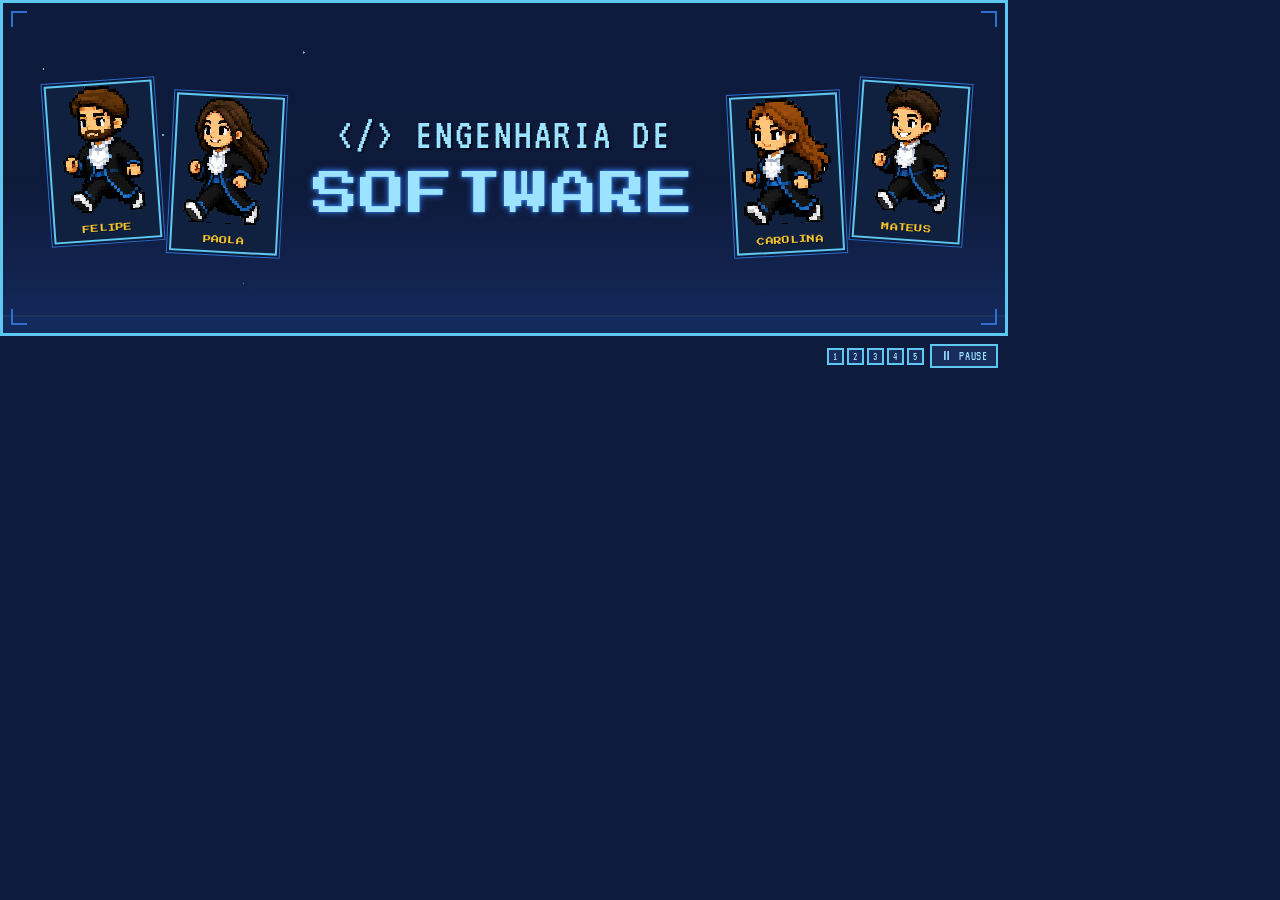
<file: banner_1008x336.html>
<!DOCTYPE html>
<html lang="pt-BR">

<head>
  <meta charset="UTF-8">
  <title>Banner 1008x336 - Formatura Engenharia de Software</title>

  <link rel="preconnect" href="https://fonts.googleapis.com">
  <link rel="preconnect" href="https://fonts.gstatic.com" crossorigin>
  <link rel="stylesheet"
    href="https://fonts.googleapis.com/css2?family=Press+Start+2P&family=VT323&display=swap">

  <style>
    :root {
      --bg-deep: #0d1b3d;
      --bg-dusk: #14295c;
      --panel: #10203f;
      --panel-light: #182d5c;
      --purple: #2f6fd0;
      --purple-dim: #1c3560;
      --cyan: #5ec8f0;
      --cyan-bright: #9be3ff;
      --gold: #f4c430;
      --cream: #f2efe6;
    }

    * {
      margin: 0;
      padding: 0;
      box-sizing: border-box;
    }

    html {
      background: var(--bg-deep);
    }

    body {
      width: 1008px;
      background: var(--bg-deep);
      font-family: "VT323", monospace;
      color: var(--cream);
    }

    /* -------- canvas: exactly 1008x336px -------- */
    .banner {
      position: relative;
      overflow: hidden;

      width: 1008px;
      height: 336px;

      background: linear-gradient(180deg, var(--bg-deep) 0%, #0e1a3a 55%, var(--bg-dusk) 100%);
      border: 3px solid var(--cyan);
    }

    .frame-corner {
      position: absolute;
      width: 16px;
      height: 16px;
      border: 2px solid var(--purple);
      pointer-events: none;
      z-index: 30;
    }

    .frame-corner.tl {
      top: 8px;
      left: 8px;
      border-right: none;
      border-bottom: none;
    }

    .frame-corner.tr {
      top: 8px;
      right: 8px;
      border-left: none;
      border-bottom: none;
    }

    .frame-corner.bl {
      bottom: 8px;
      left: 8px;
      border-right: none;
      border-top: none;
    }

    .frame-corner.br {
      bottom: 8px;
      right: 8px;
      border-left: none;
      border-top: none;
    }

    .banner::before {
      content: "";
      position: absolute;
      inset: 0;
      pointer-events: none;

      background-image:
        radial-gradient(1.5px 1.5px at 4% 20%, rgba(255, 255, 255, .7) 50%, transparent 51%),
        radial-gradient(1.5px 1.5px at 10% 70%, rgba(255, 255, 255, .5) 50%, transparent 51%),
        radial-gradient(2px 2px at 16% 40%, rgba(159, 227, 255, .7) 50%, transparent 51%),
        radial-gradient(1.5px 1.5px at 24% 85%, rgba(255, 255, 255, .4) 50%, transparent 51%),
        radial-gradient(2px 2px at 30% 15%, rgba(255, 255, 255, .6) 50%, transparent 51%);
      background-repeat: no-repeat;
    }

    .skyline {
      position: absolute;
      left: 0;
      right: 0;
      bottom: 0;
      height: 18px;

      background-color: var(--bg-dusk);
      border-top: 2px solid var(--purple-dim);
    }

    /* -------- title: left side, vertically centered -------- */
    .title-block {
      position: absolute;
      top: 0;
      left: 0;
      right: 0;
      bottom: 0;

      display: flex;
      flex-direction: column;
      justify-content: center;
      align-items: center;
    }

    .course-sub {
      font-family: "VT323", monospace;
      text-transform: uppercase;
      letter-spacing: .04em;
      font-size: 44px;
      line-height: 1.15;
      color: var(--cyan-bright);
      text-shadow: 2px 2px 0 rgba(0, 0, 0, .4);
    }

    .course-main {
      margin-top: 6px;

      font-family: "Press Start 2P", monospace;
      text-transform: uppercase;
      letter-spacing: .04em;
      font-size: 46px;
      line-height: 1.3;
      color: var(--cyan-bright);
      text-shadow:
        0 0 2px var(--purple),
        0 0 4px var(--purple),
        0 0 7px var(--purple),
        3px 3px 0 rgba(0, 0, 0, .4);
    }

    /* -------- character cards: right side, small cluster -------- */
    .char-card {
      position: absolute;
      width: 108px;
      height: 158px;

      background: var(--panel);
      border: 2px solid var(--cyan);
      box-shadow:
        0 0 0 2px var(--bg-deep),
        0 0 0 3px var(--purple),
        3px 3px 0 rgba(0, 0, 0, .5);

      transform: rotate(var(--tilt));
    }

    .char-card img {
      display: block;
      width: 100%;
      height: 128px;
      object-fit: cover;
      object-position: top center;
    }

    .char-card img.sprite-img {
      object-fit: contain;
      object-position: bottom center;
      background: transparent;
      image-rendering: pixelated;
    }

    .controls-bar {
      width: 1008px;

      display: flex;
      align-items: center;
      justify-content: flex-end;
      gap: 6px;

      padding: 8px 10px;
      background: var(--bg-deep);
    }

    .pose-toggle-btn {
      padding: 3px 8px;

      background: var(--panel-light);
      border: 2px solid var(--cyan);
      box-shadow:
        0 0 0 2px var(--bg-deep),
        2px 2px 0 rgba(0, 0, 0, .5);

      font-family: "VT323", monospace;
      text-transform: uppercase;
      letter-spacing: .06em;
      font-size: 13px;
      color: var(--cyan-bright);
      cursor: pointer;
    }

    .pose-toggle-btn:hover {
      border-color: var(--gold);
      color: var(--gold);
    }

    .pose-toggle-btn:active {
      transform: translateY(1px);
    }

    .frame-select {
      display: flex;
      gap: 3px;
    }

    .frame-btn {
      width: 17px;
      height: 17px;
      padding: 0;

      display: flex;
      align-items: center;
      justify-content: center;

      background: var(--panel-light);
      border: 2px solid var(--cyan);
      box-shadow:
        0 0 0 2px var(--bg-deep),
        2px 2px 0 rgba(0, 0, 0, .5);

      font-family: "VT323", monospace;
      font-size: 11px;
      color: var(--cyan-bright);
      cursor: pointer;
    }

    .frame-btn:hover {
      border-color: var(--gold);
      color: var(--gold);
    }

    .frame-btn.active {
      border-color: var(--gold);
      color: var(--gold);
      background: var(--panel);
    }

    @media print {
      .no-capture {
        display: none !important;
      }
    }

    .char-name {
      height: 30px;

      display: flex;
      align-items: center;
      justify-content: center;

      font-family: "Press Start 2P", monospace;
      text-transform: uppercase;
      font-size: 8px;
      letter-spacing: .04em;
      color: var(--gold);
      text-shadow: 1px 1px 0 rgba(0, 0, 0, .4);
    }

    .card-felipe {
      top: 80px;
      left: 46px;
      --tilt: -4deg;
    }

    .card-paola {
      top: 92px;
      left: 170px;
      --tilt: 3deg;
      z-index: 2;
    }

    .card-carolina {
      top: 92px;
      left: 730px;
      --tilt: -3deg;
      z-index: 2;
    }

    .card-mateus {
      top: 80px;
      left: 854px;
      --tilt: 4deg;
    }
  </style>
</head>

<body>
  <div class="banner">
    <div class="skyline" aria-hidden="true"></div>

    <span class="frame-corner tl" aria-hidden="true"></span>
    <span class="frame-corner tr" aria-hidden="true"></span>
    <span class="frame-corner bl" aria-hidden="true"></span>
    <span class="frame-corner br" aria-hidden="true"></span>

    <div class="title-block">
      <div class="course-sub">&lt;/&gt; ENGENHARIA DE</div>

      <div class="course-main">SOFTWARE</div>
    </div>

    <div class="char-card card-felipe">
      <img class="sprite-img" src="assets/Banner/Felipe_01_cutout.png" alt="">
      <div class="char-name">Felipe</div>
    </div>

    <div class="char-card card-paola">
      <img class="sprite-img" src="assets/Banner/Paola_01_cutout.png" alt="">
      <div class="char-name">Paola</div>
    </div>

    <div class="char-card card-carolina">
      <img class="sprite-img" src="assets/Banner/Carol_01_cutout.png" alt="">
      <div class="char-name">Carolina</div>
    </div>

    <div class="char-card card-mateus">
      <img class="sprite-img" src="assets/Banner/Mateus_01_cutout.png" alt="">
      <div class="char-name">Mateus</div>
    </div>

  </div>

  <div class="controls-bar no-capture">
    <div class="frame-select" role="group" aria-label="Select frame">
      <button type="button" class="frame-btn" data-pose="01">1</button>
      <button type="button" class="frame-btn" data-pose="02">2</button>
      <button type="button" class="frame-btn" data-pose="03">3</button>
      <button type="button" class="frame-btn" data-pose="04">4</button>
      <button type="button" class="frame-btn" data-pose="05">5</button>
    </div>

    <button type="button" id="pose-btn" class="pose-toggle-btn">⏸ PAUSE</button>
  </div>

  <script>
    (function () {
      var poses = ['01', '02', '03', '02', '03', '04', '05', '04'];
      var poseIndex = 0;
      var frameMs = 350;

      var dancers = [
        { img: document.querySelector('.card-felipe img'), base: 'assets/Banner/Felipe_' },
        { img: document.querySelector('.card-paola img'), base: 'assets/Banner/Paola_' },
        { img: document.querySelector('.card-carolina img'), base: 'assets/Banner/Carol_' },
        { img: document.querySelector('.card-mateus img'), base: 'assets/Banner/Mateus_' }
      ];

      function applyPose() {
        var suffix = poses[poseIndex] + '_cutout.png';
        dancers.forEach(function (d) {
          if (d.img) d.img.src = d.base + suffix;
        });
      }

      function step() {
        poseIndex = (poseIndex + 1) % poses.length;
        applyPose();
      }

      var btn = document.getElementById('pose-btn');
      var timer = null;
      var dancing = false;

      function play() {
        if (timer) return;
        timer = setInterval(step, frameMs);
        dancing = true;
        if (btn) btn.textContent = '⏸ PAUSE';
      }

      function pause() {
        clearInterval(timer);
        timer = null;
        dancing = false;
        if (btn) btn.textContent = '▶ DANCE';
      }

      if (btn) {
        btn.addEventListener('click', function () {
          if (dancing) { pause(); } else { play(); }
        });
      }

      var frameBtns = document.querySelectorAll('.frame-btn');
      frameBtns.forEach(function (fb) {
        fb.addEventListener('click', function () {
          pause();
          var p = fb.getAttribute('data-pose');
          var suffix = p + '_cutout.png';
          dancers.forEach(function (d) {
            if (d.img) d.img.src = d.base + suffix;
          });
          frameBtns.forEach(function (x) { x.classList.remove('active'); });
          fb.classList.add('active');
        });
      });

      if (window.matchMedia('(prefers-reduced-motion: reduce)').matches) {
        pause();
      } else {
        play();
      }
    })();
  </script>
</body>

</html>
</file>
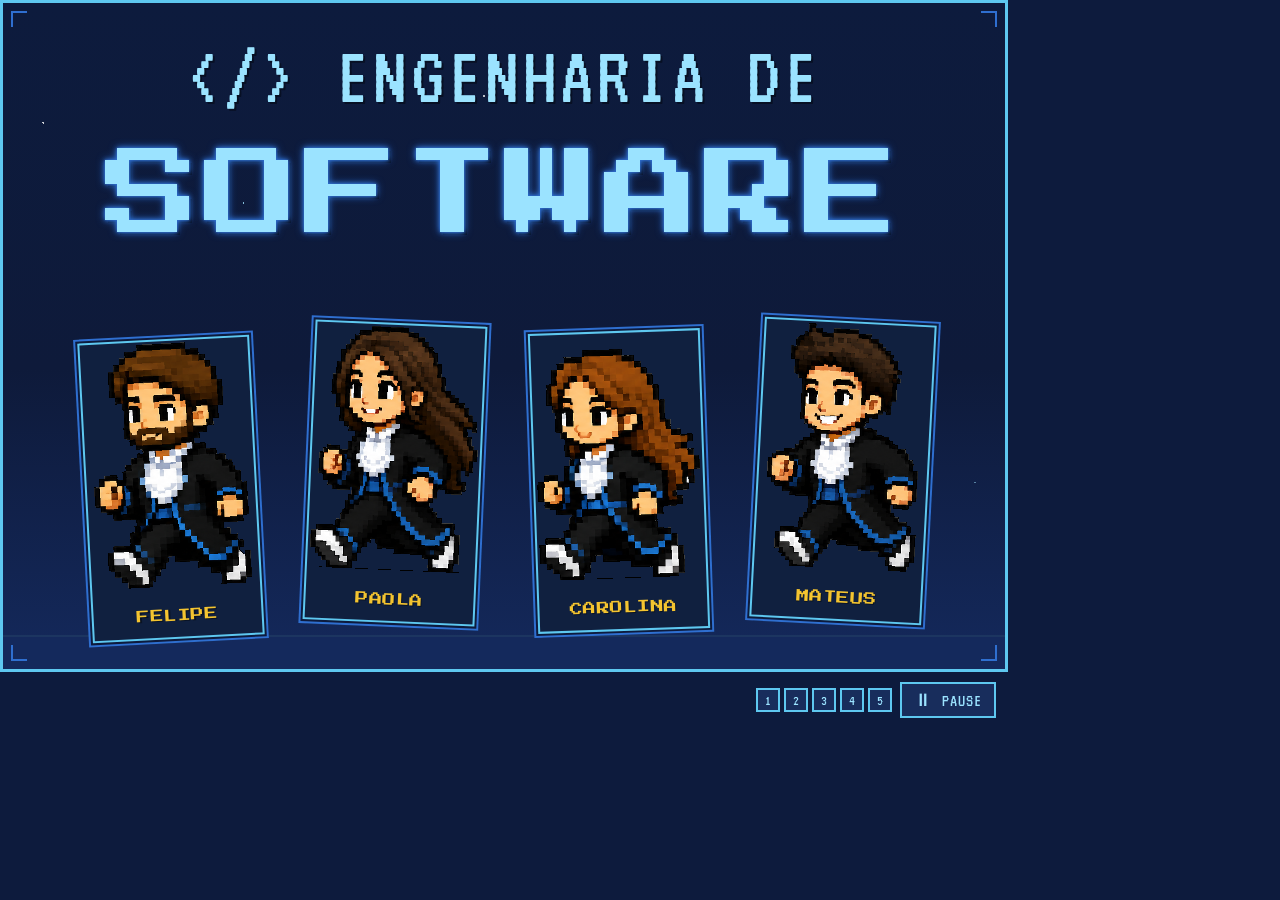
<file: banner_1008x672.html>
<!DOCTYPE html>
<html lang="pt-BR">

<head>
  <meta charset="UTF-8">
  <title>Banner 1008x672 - Formatura Engenharia de Software</title>

  <link rel="preconnect" href="https://fonts.googleapis.com">
  <link rel="preconnect" href="https://fonts.gstatic.com" crossorigin>
  <link rel="stylesheet"
    href="https://fonts.googleapis.com/css2?family=Press+Start+2P&family=VT323&display=swap">

  <style>
    :root {
      --bg-deep: #0d1b3d;
      --bg-dusk: #14295c;
      --panel: #10203f;
      --panel-light: #182d5c;
      --purple: #2f6fd0;
      --purple-dim: #1c3560;
      --cyan: #5ec8f0;
      --cyan-bright: #9be3ff;
      --gold: #f4c430;
      --cream: #f2efe6;
    }

    * {
      margin: 0;
      padding: 0;
      box-sizing: border-box;
    }

    html {
      background: var(--bg-deep);
    }

    body {
      width: 1008px;
      background: var(--bg-deep);
      font-family: "VT323", monospace;
      color: var(--cream);
    }

    /* -------- canvas: exactly 1008x672px -------- */
    .banner {
      position: relative;
      overflow: hidden;

      width: 1008px;
      height: 672px;

      background: linear-gradient(180deg, var(--bg-deep) 0%, #0e1a3a 55%, var(--bg-dusk) 100%);
      border: 3px solid var(--cyan);
    }

    .frame-corner {
      position: absolute;
      width: 16px;
      height: 16px;
      border: 2px solid var(--purple);
      pointer-events: none;
      z-index: 30;
    }

    .frame-corner.tl {
      top: 8px;
      left: 8px;
      border-right: none;
      border-bottom: none;
    }

    .frame-corner.tr {
      top: 8px;
      right: 8px;
      border-left: none;
      border-bottom: none;
    }

    .frame-corner.bl {
      bottom: 8px;
      left: 8px;
      border-right: none;
      border-top: none;
    }

    .frame-corner.br {
      bottom: 8px;
      right: 8px;
      border-left: none;
      border-top: none;
    }

    .banner::before {
      content: "";
      position: absolute;
      inset: 0;
      pointer-events: none;

      background-image:
        radial-gradient(1.5px 1.5px at 4% 18%, rgba(255, 255, 255, .8) 50%, transparent 51%),
        radial-gradient(1.5px 1.5px at 13% 60%, rgba(255, 255, 255, .6) 50%, transparent 51%),
        radial-gradient(2px 2px at 24% 30%, rgba(159, 227, 255, .8) 50%, transparent 51%),
        radial-gradient(1.5px 1.5px at 36% 78%, rgba(255, 255, 255, .5) 50%, transparent 51%),
        radial-gradient(2px 2px at 48% 14%, rgba(255, 255, 255, .7) 50%, transparent 51%),
        radial-gradient(1.5px 1.5px at 60% 55%, rgba(159, 227, 255, .6) 50%, transparent 51%),
        radial-gradient(1.5px 1.5px at 70% 82%, rgba(255, 255, 255, .5) 50%, transparent 51%),
        radial-gradient(2px 2px at 80% 22%, rgba(255, 255, 255, .4) 50%, transparent 51%),
        radial-gradient(1.5px 1.5px at 90% 50%, rgba(255, 255, 255, .6) 50%, transparent 51%),
        radial-gradient(2px 2px at 97% 72%, rgba(159, 227, 255, .5) 50%, transparent 51%);
      background-repeat: no-repeat;
    }

    .skyline {
      position: absolute;
      left: 0;
      right: 0;
      bottom: 0;
      height: 34px;

      background-color: var(--bg-dusk);
      border-top: 2px solid var(--purple-dim);
    }

    /* -------- title -------- */
    .title-block {
      position: absolute;
      top: 26px;
      left: 0;
      right: 0;

      display: flex;
      flex-direction: column;
      align-items: center;
    }

    .course-sub {
      font-family: "VT323", monospace;
      text-transform: uppercase;
      letter-spacing: .04em;
      font-size: 84px;
      line-height: 1.15;
      color: var(--cyan-bright);
      text-shadow: 2px 2px 0 rgba(0, 0, 0, .4);
    }

    .course-main {
      margin-top: 10px;

      font-family: "Press Start 2P", monospace;
      text-transform: uppercase;
      letter-spacing: .04em;
      font-size: 96px;
      line-height: 1.25;
      color: var(--cyan-bright);
      text-shadow:
        0 0 2px var(--purple),
        0 0 5px var(--purple),
        0 0 9px var(--purple),
        3px 3px 0 rgba(0, 0, 0, .4);
    }

    /* -------- character cards -------- */
    .char-card {
      position: absolute;
      width: 172px;
      height: 300px;

      background: var(--panel);
      border: 2px solid var(--cyan);
      box-shadow:
        0 0 0 2px var(--bg-deep),
        0 0 0 4px var(--purple),
        4px 4px 0 rgba(0, 0, 0, .5);

      transform: rotate(var(--tilt));
    }

    .char-card img {
      display: block;
      width: 100%;
      height: 248px;
      object-fit: cover;
      object-position: top center;
    }

    .char-card img.sprite-img {
      object-fit: contain;
      object-position: bottom center;
      background: transparent;
      image-rendering: pixelated;
    }

    .controls-bar {
      width: 1008px;

      display: flex;
      align-items: center;
      justify-content: flex-end;
      gap: 8px;

      padding: 10px 12px;
      background: var(--bg-deep);
    }

    .pose-toggle-btn {
      padding: 6px 12px;

      background: var(--panel-light);
      border: 2px solid var(--cyan);
      box-shadow:
        0 0 0 2px var(--bg-deep),
        2px 2px 0 rgba(0, 0, 0, .5);

      font-family: "VT323", monospace;
      text-transform: uppercase;
      letter-spacing: .06em;
      font-size: 18px;
      color: var(--cyan-bright);
      cursor: pointer;
    }

    .pose-toggle-btn:hover {
      border-color: var(--gold);
      color: var(--gold);
    }

    .pose-toggle-btn:active {
      transform: translateY(2px);
    }

    .frame-select {
      display: flex;
      gap: 4px;
    }

    .frame-btn {
      width: 24px;
      height: 24px;
      padding: 0;

      display: flex;
      align-items: center;
      justify-content: center;

      background: var(--panel-light);
      border: 2px solid var(--cyan);
      box-shadow:
        0 0 0 2px var(--bg-deep),
        2px 2px 0 rgba(0, 0, 0, .5);

      font-family: "VT323", monospace;
      font-size: 15px;
      color: var(--cyan-bright);
      cursor: pointer;
    }

    .frame-btn:hover {
      border-color: var(--gold);
      color: var(--gold);
    }

    .frame-btn.active {
      border-color: var(--gold);
      color: var(--gold);
      background: var(--panel);
    }

    @media print {
      .no-capture {
        display: none !important;
      }
    }

    .char-name {
      height: 52px;

      display: flex;
      align-items: center;
      justify-content: center;

      font-family: "Press Start 2P", monospace;
      text-transform: uppercase;
      font-size: 13px;
      letter-spacing: .04em;
      color: var(--gold);
      text-shadow: 1px 1px 0 rgba(0, 0, 0, .4);
    }

    .card-felipe {
      top: 336px;
      left: 82px;
      --tilt: -3deg;
    }

    .card-paola {
      top: 320px;
      left: 306px;
      --tilt: 2.5deg;
    }

    .card-carolina {
      top: 328px;
      left: 530px;
      --tilt: -2deg;
    }

    .card-mateus {
      top: 318px;
      left: 754px;
      --tilt: 3deg;
    }
  </style>
</head>

<body>
  <div class="banner">
    <div class="skyline" aria-hidden="true"></div>

    <span class="frame-corner tl" aria-hidden="true"></span>
    <span class="frame-corner tr" aria-hidden="true"></span>
    <span class="frame-corner bl" aria-hidden="true"></span>
    <span class="frame-corner br" aria-hidden="true"></span>

    <div class="title-block">
      <div class="course-sub">&lt;/&gt; ENGENHARIA DE</div>

      <div class="course-main">SOFTWARE</div>
    </div>

    <div class="char-card card-felipe">
      <img class="sprite-img" src="assets/Banner/Felipe_01_cutout.png" alt="">
      <div class="char-name">Felipe</div>
    </div>

    <div class="char-card card-paola">
      <img class="sprite-img" src="assets/Banner/Paola_01_cutout.png" alt="">
      <div class="char-name">Paola</div>
    </div>

    <div class="char-card card-carolina">
      <img class="sprite-img" src="assets/Banner/Carol_01_cutout.png" alt="">
      <div class="char-name">Carolina</div>
    </div>

    <div class="char-card card-mateus">
      <img class="sprite-img" src="assets/Banner/Mateus_01_cutout.png" alt="">
      <div class="char-name">Mateus</div>
    </div>

  </div>

  <div class="controls-bar no-capture">
    <div class="frame-select" role="group" aria-label="Select frame">
      <button type="button" class="frame-btn" data-pose="01">1</button>
      <button type="button" class="frame-btn" data-pose="02">2</button>
      <button type="button" class="frame-btn" data-pose="03">3</button>
      <button type="button" class="frame-btn" data-pose="04">4</button>
      <button type="button" class="frame-btn" data-pose="05">5</button>
    </div>

    <button type="button" id="pose-btn" class="pose-toggle-btn">⏸ PAUSE</button>
  </div>

  <script>
    (function () {
      var poses = ['01', '02', '03', '02', '03', '04', '05', '04'];
      var poseIndex = 0;
      var frameMs = 350;

      var dancers = [
        { img: document.querySelector('.card-felipe img'), base: 'assets/Banner/Felipe_' },
        { img: document.querySelector('.card-paola img'), base: 'assets/Banner/Paola_' },
        { img: document.querySelector('.card-carolina img'), base: 'assets/Banner/Carol_' },
        { img: document.querySelector('.card-mateus img'), base: 'assets/Banner/Mateus_' }
      ];

      function applyPose() {
        var suffix = poses[poseIndex] + '_cutout.png';
        dancers.forEach(function (d) {
          if (d.img) d.img.src = d.base + suffix;
        });
      }

      function step() {
        poseIndex = (poseIndex + 1) % poses.length;
        applyPose();
      }

      var btn = document.getElementById('pose-btn');
      var timer = null;
      var dancing = false;

      function play() {
        if (timer) return;
        timer = setInterval(step, frameMs);
        dancing = true;
        if (btn) btn.textContent = '⏸ PAUSE';
      }

      function pause() {
        clearInterval(timer);
        timer = null;
        dancing = false;
        if (btn) btn.textContent = '▶ DANCE';
      }

      if (btn) {
        btn.addEventListener('click', function () {
          if (dancing) { pause(); } else { play(); }
        });
      }

      var frameBtns = document.querySelectorAll('.frame-btn');
      frameBtns.forEach(function (fb) {
        fb.addEventListener('click', function () {
          pause();
          var p = fb.getAttribute('data-pose');
          var suffix = p + '_cutout.png';
          dancers.forEach(function (d) {
            if (d.img) d.img.src = d.base + suffix;
          });
          frameBtns.forEach(function (x) { x.classList.remove('active'); });
          fb.classList.add('active');
        });
      });

      if (window.matchMedia('(prefers-reduced-motion: reduce)').matches) {
        pause();
      } else {
        play();
      }
    })();
  </script>
</body>

</html>
</file>
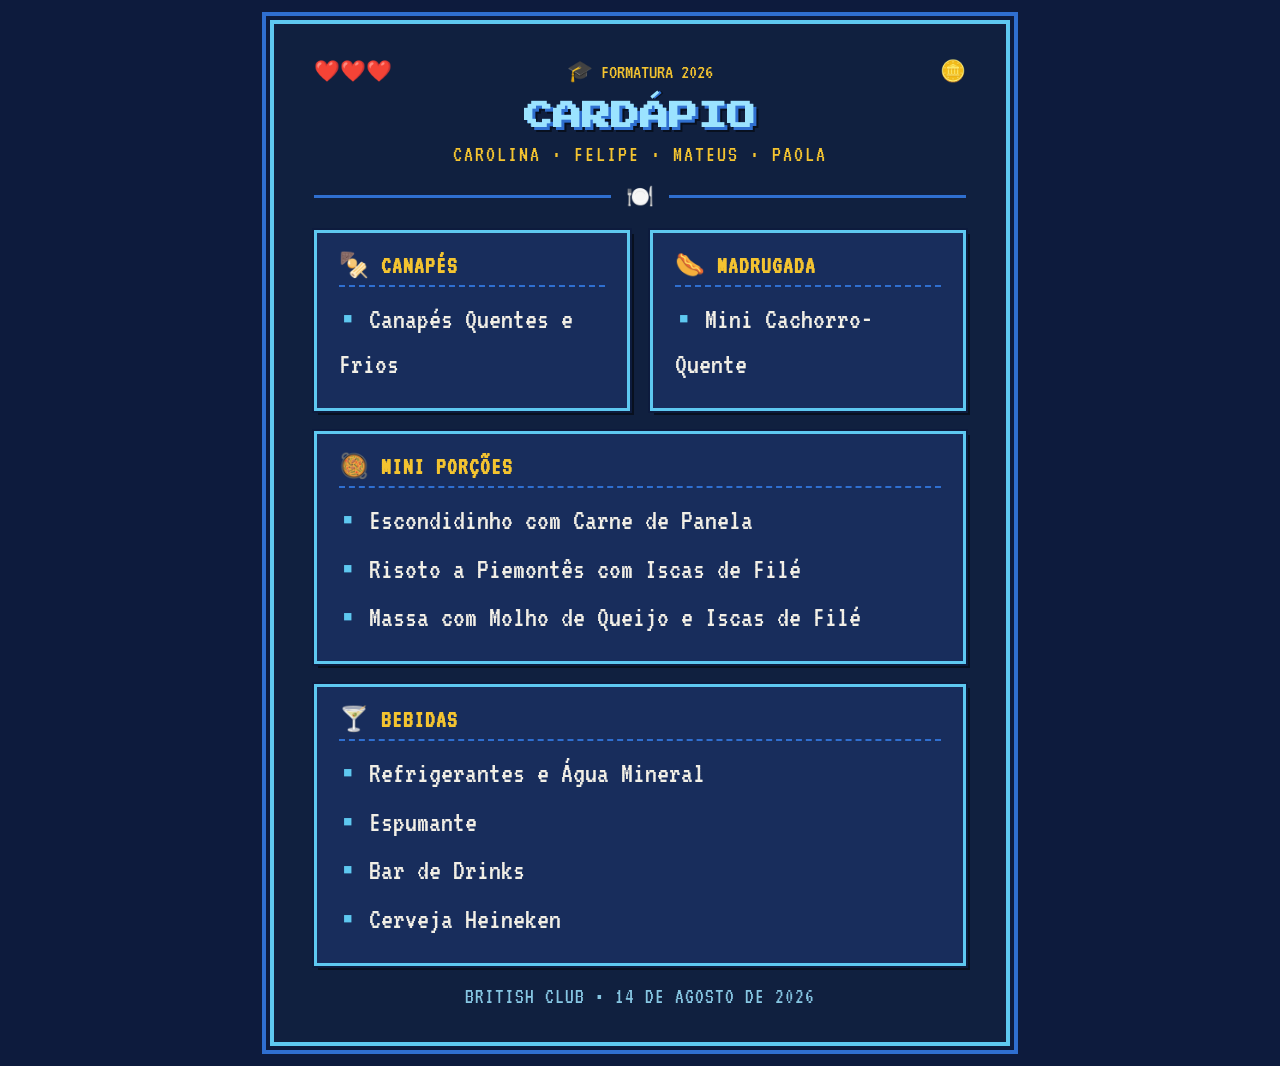
<file: cardapio.html>
<!DOCTYPE html>
<html lang="pt-BR">
<head>
  <meta charset="UTF-8">
  <title>Cardápio - Formatura 2026</title>
  <style>
    @import url('https://fonts.googleapis.com/css2?family=Press+Start+2P&family=VT323&display=swap');

    @page {
      size: 100mm 200mm;
      margin: 5mm;
    }

    * {
      box-sizing: border-box;
      margin: 0;
      padding: 0;
    }

    html {
      background-color: #0d1b3d;
    }

    body {
      font-family: 'VT323', monospace;
      background-color: #0d1b3d;
      color: #f2efe6;
      display: flex;
      justify-content: center;
      align-items: center;
      min-height: 100vh;
      padding: 20px;
    }

    /* Container replicating a vertical retro menu card */
    .menu-card {
      width: 100%;
      max-width: 740px;
      background: #10203f;
      border: 4px solid #5ec8f0;
      box-shadow: 
        0 0 0 4px #0d1b3d,
        0 0 0 8px #2f6fd0,
        8px 8px 0 rgba(0, 0, 0, 0.6);
      padding: 35px 40px;
      text-align: center;
      position: relative;
    }

    /* Top Decorative HUD elements — grid instead of space-between so the
       center item is truly centered regardless of the flanking icons' widths */
    .hud-header {
      display: grid;
      grid-template-columns: 1fr auto 1fr;
      align-items: center;
      font-size: 1.3rem;
      margin-bottom: 15px;
      color: #f4c430;
    }

    .hud-header span:first-child {
      text-align: left;
    }

    .hud-header span:last-child {
      text-align: right;
    }

    .title-tag {
      display: inline-block;
      font-family: 'Press Start 2P', monospace;
      font-size: 0.75rem;
      background: #2f6fd0;
      color: #f2efe6;
      padding: 6px 14px;
      border: 2px solid #5ec8f0;
      letter-spacing: 1px;
      margin-bottom: 12px;
      text-transform: uppercase;
    }

    h1 {
      font-family: 'Press Start 2P', monospace;
      font-size: 1.8rem;
      line-height: 1.3;
      color: #9be3ff;
      text-shadow:
        3px 3px 0 #2f6fd0,
        5px 5px 0 rgba(0, 0, 0, 0.5);
      margin-bottom: 8px;

      /* Press Start 2P has no real "Á" glyph — the browser fallback
         squashes the whole letter shorter to fit the accent inside its
         box. So the text is written plain ("CARDAPIO", untouched, full
         height on every letter) and the accent below is a separate mark
         positioned on top of it — not part of the text run at all.
         display:inline-block makes h1 hug the text width instead of
         spanning the full card, so the "ch" position below (a monospace
         character-width unit) lines up with the actual glyph it's sized
         against, regardless of the parent's centering. */
      display: inline-block;
      position: relative;
    }

    /* "CARDAPIO" — the accented letter is the 5th character (index 4),
       so its center sits at 4.5 character-widths from the left edge. */
    h1::after {
      content: "";
      position: absolute;
      left: 4.5ch;
      bottom: 100%;
      margin-bottom: 0.06em;
      width: 0.32em;
      height: 0.12em;
      background: currentColor;
      box-shadow:
        0.06em 0.06em 0 #2f6fd0,
        0.1em 0.1em 0 rgba(0, 0, 0, 0.5);
      transform: translateX(-50%) rotate(-40deg);
    }

    .subtitle {
      font-size: 1.4rem;
      color: #f4c430;
      letter-spacing: 2px;
      margin-bottom: 15px;
      text-transform: uppercase;
    }

    .divider {
      display: flex;
      align-items: center;
      justify-content: center;
      gap: 15px;
      margin: 18px 0;
    }

    .divider-line {
      flex: 1;
      height: 3px;
      background: #2f6fd0;
    }

    .divider-icon {
      font-size: 1.4rem;
    }

    /* Menu Grid Layout */
    .menu-grid {
      display: grid;
      grid-template-columns: 1fr 1fr;
      gap: 20px;
      margin-top: 20px;
      text-align: left;
    }

    .full-width {
      grid-column: span 2;
    }

    .menu-panel {
      background: #182d5c;
      border: 3px solid #5ec8f0;
      box-shadow: 0 0 0 2px #0d1b3d, 4px 4px 0 rgba(0, 0, 0, 0.5);
      padding: 18px 22px;
    }

    .menu-panel h3 {
      font-family: 'VT323', monospace;
      font-size: 1.5rem;
      color: #f4c430;
      text-transform: uppercase;
      letter-spacing: 1px;
      margin-bottom: 10px;
      display: flex;
      align-items: center;
      gap: 8px;
      border-bottom: 2px dashed #2f6fd0;
      padding-bottom: 6px;
    }

    .menu-panel ul {
      list-style: none;
    }

    .menu-panel li {
      font-size: 1.85rem;
      line-height: 1.5;
      color: #f2efe6;
      margin-bottom: 4px;
    }

    .menu-panel li::before {
      content: "▪ ";
      color: #5ec8f0;
    }

    .veg-badge {
      margin-top: 22px;
      padding: 12px 18px;
      background: #182d5c;
      border: 2px dashed #f4c430;
      color: #9be3ff;
      font-size: 1.25rem;
      letter-spacing: 1px;
      text-align: center;
    }

    .footer-note {
      margin-top: 20px;
      font-size: 1.35rem;
      color: #9be3ff;
      opacity: 0.85;
      text-transform: uppercase;
      letter-spacing: 1px;
    }

    /* Print Optimization Rules */
    @media print {
      html,
      body {
        -webkit-print-color-adjust: exact;
        print-color-adjust: exact;
        background-color: #0d1b3d !important;
      }

      body {
        display: flex;
        flex-direction: column;
        justify-content: center;
        align-items: center;
        /* 200mm page height minus the two 5mm @page margins = usable printable
           height. Using a physical unit here (instead of 100vh) centers reliably
           against the actual page box, rather than depending on how each
           browser/printer maps viewport height during print. */
        min-height: 190mm;
        padding: 0;
      }

      .menu-card {
        max-width: 100%;
        /* Keep a visible pixel-frame border on print, echoing the cyan
           border used on the banner_* assets, instead of stripping it. */
        border: 2px solid #5ec8f0;
        box-shadow:
          0 0 0 1.5px #0d1b3d,
          0 0 0 3px #2f6fd0;
        background: #10203f;
        padding: 4mm 3mm;
      }

      .menu-panel {
        border: none;
        box-shadow: none;
      }

      .title-tag {
        border: none;
      }

      /* The coin glyph isn't reliably supported by every print/PDF engine's
         font set and can fall back to a "?" box. It's purely decorative and
         unused, so hide it — visibility:hidden (not display:none) keeps its
         grid column reserved, so the centered title doesn't shift off-center. */
      .hud-header span:last-child {
        visibility: hidden;
      }

      /* The 10x20cm card is only ~90mm wide inside its margins, far narrower
         than the desktop 740px layout was designed for — so print reuses the
         mobile single-column stack and scales every font/spacing value down
         (but up from a first pass that left too much empty space) to fill
         the small page. */
      .hud-header {
        font-size: 0.8rem;
        margin-bottom: 4.5mm;
      }

      h1 {
        font-size: 1.25rem;
        margin-bottom: 3.5mm;
      }

      .subtitle {
        font-size: 0.85rem;
        margin-bottom: 3.5mm;
      }

      .divider {
        gap: 3.5mm;
        margin: 4.5mm 0;
      }

      .divider-line {
        height: 2px;
      }

      .divider-icon {
        font-size: 0.9rem;
      }

      .menu-grid {
        grid-template-columns: 1fr;
        gap: 3.5mm;
        margin-top: 4.5mm;
      }

      .full-width {
        grid-column: auto;
      }

      .menu-panel {
        padding: 3.5mm 4mm;
      }

      .menu-panel h3 {
        font-size: 1rem;
        margin-bottom: 2.2mm;
        padding-bottom: 1.8mm;
      }

      .menu-panel li {
        font-size: 1.05rem;
        line-height: 1.38;
        margin-bottom: 1.3mm;
      }

      .footer-note {
        font-size: 0.8rem;
        margin-top: 4.5mm;
      }
    }

    /* Mobile screen view (not print): the 740px card + 2-column grid are
       fine on desktop, but on a phone they leave the content cramped and
       side-padded. Go full width and stack to a single column instead. */
    @media screen and (max-width: 700px) {
      body {
        padding: 12px;
        align-items: flex-start;
      }

      .menu-card {
        max-width: 100%;
        padding: 24px 18px;
      }

      .menu-grid {
        grid-template-columns: 1fr;
      }

      .full-width {
        grid-column: auto;
      }
    }
  </style>
</head>
<body>

  <div class="menu-card">
    <div class="hud-header">
      <span>❤️❤️❤️</span>
      <span>🎓 FORMATURA 2026</span>
      <span>🪙</span>
    </div>

    <h1 aria-label="CARDÁPIO">CARDAPIO</h1>
    <div class="subtitle">Carolina · Felipe · Mateus · Paola</div>

    <div class="divider">
      <div class="divider-line"></div>
      <span class="divider-icon">🍽️</span>
      <div class="divider-line"></div>
    </div>

    <div class="menu-grid">
      <div class="menu-panel">
        <h3>🍢 CANAPÉS</h3>
        <ul>
          <li>Canapés Quentes e Frios</li>
        </ul>
      </div>

      <div class="menu-panel">
        <h3>🌭 MADRUGADA</h3>
        <ul>
          <li>Mini Cachorro-Quente</li>
        </ul>
      </div>

      <div class="menu-panel full-width">
        <h3 style="display:flex;justify-content:space-between">🥘 MINI PORÇÕES</h3>
        <ul>
          <li>Escondidinho com Carne de Panela</li>
          <li>Risoto a Piemontês com Iscas de Filé</li>
          <li>Massa com Molho de Queijo e Iscas de Filé</li>
        </ul>
      </div>

      <div class="menu-panel full-width">
        <h3>🍸 BEBIDAS</h3>
        <ul>
          <li>Refrigerantes e Água Mineral</li>
          <li>Espumante</li>
          <li>Bar de Drinks</li>
          <li>Cerveja Heineken</li>
        </ul>
      </div>
    </div>

    <div class="footer-note">
      BRITISH CLUB • 14 DE AGOSTO DE 2026
    </div>
  </div>
</body>
</html>
</file>
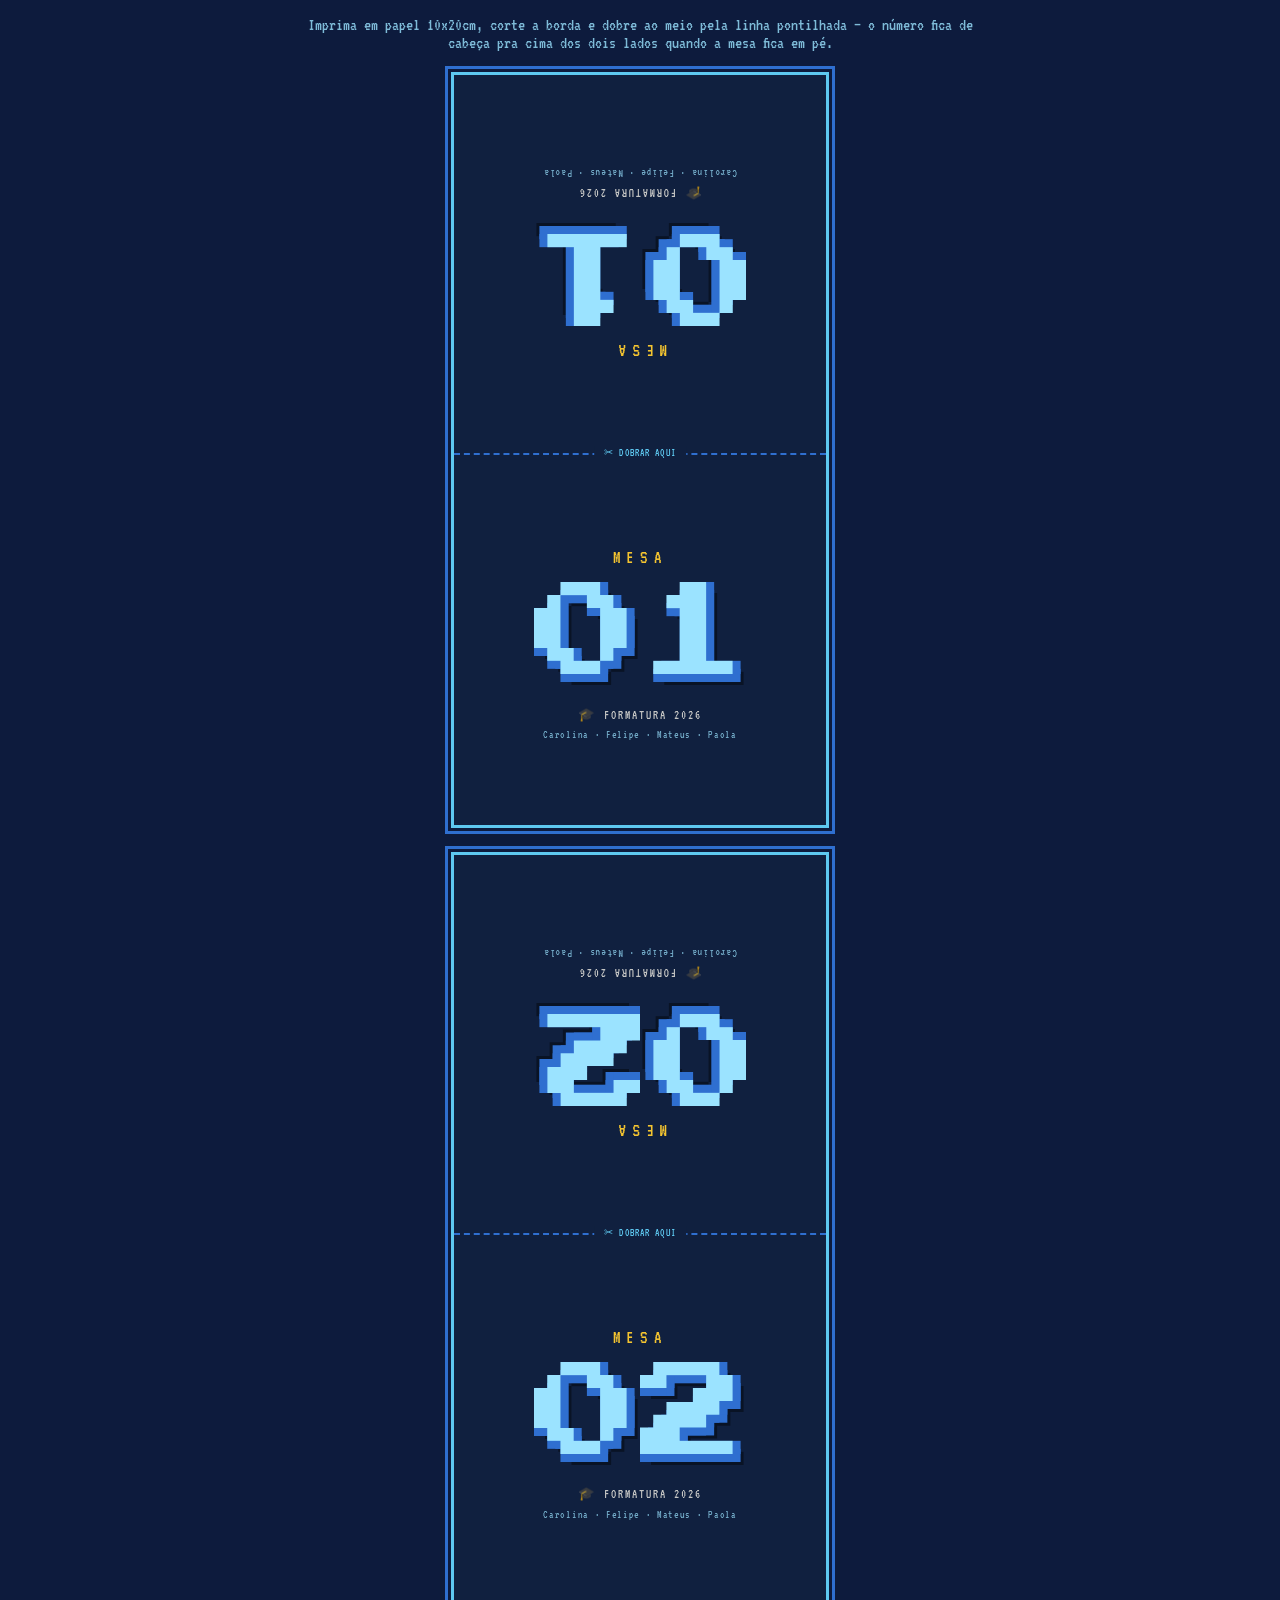
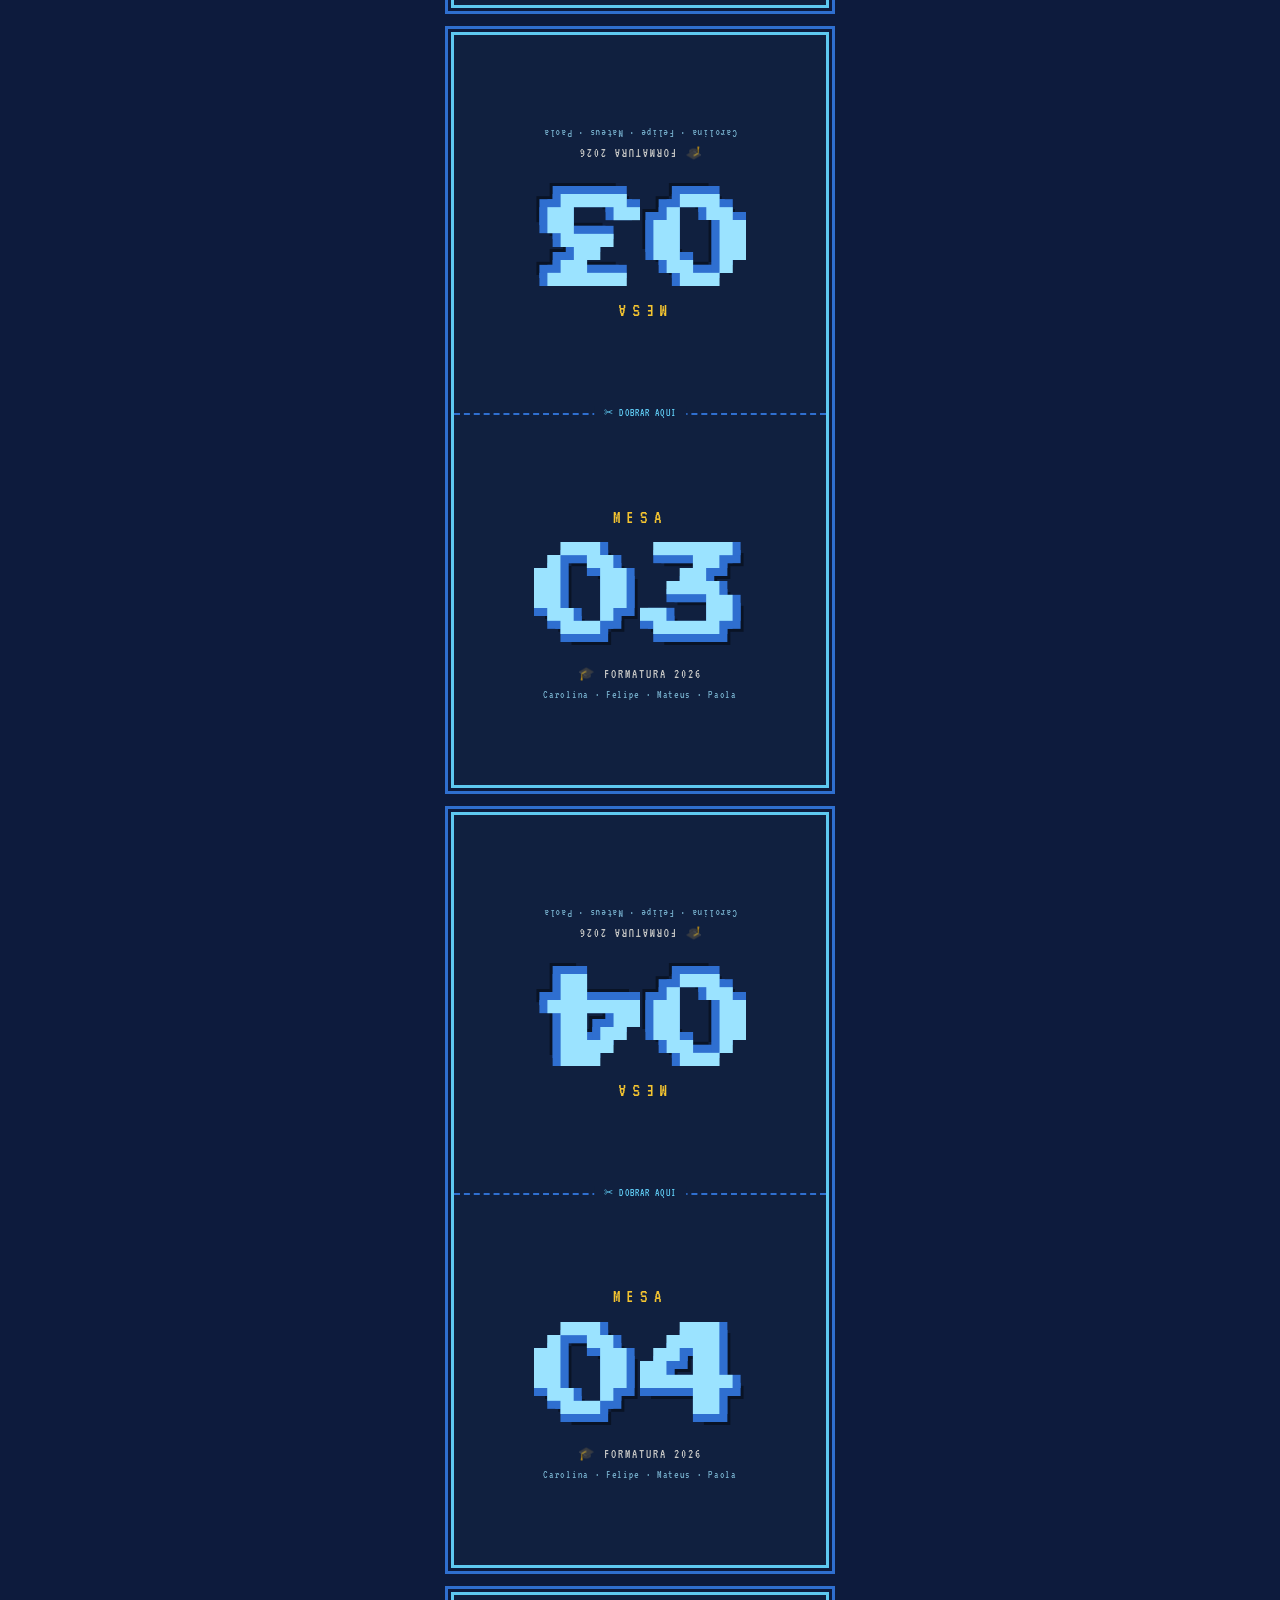
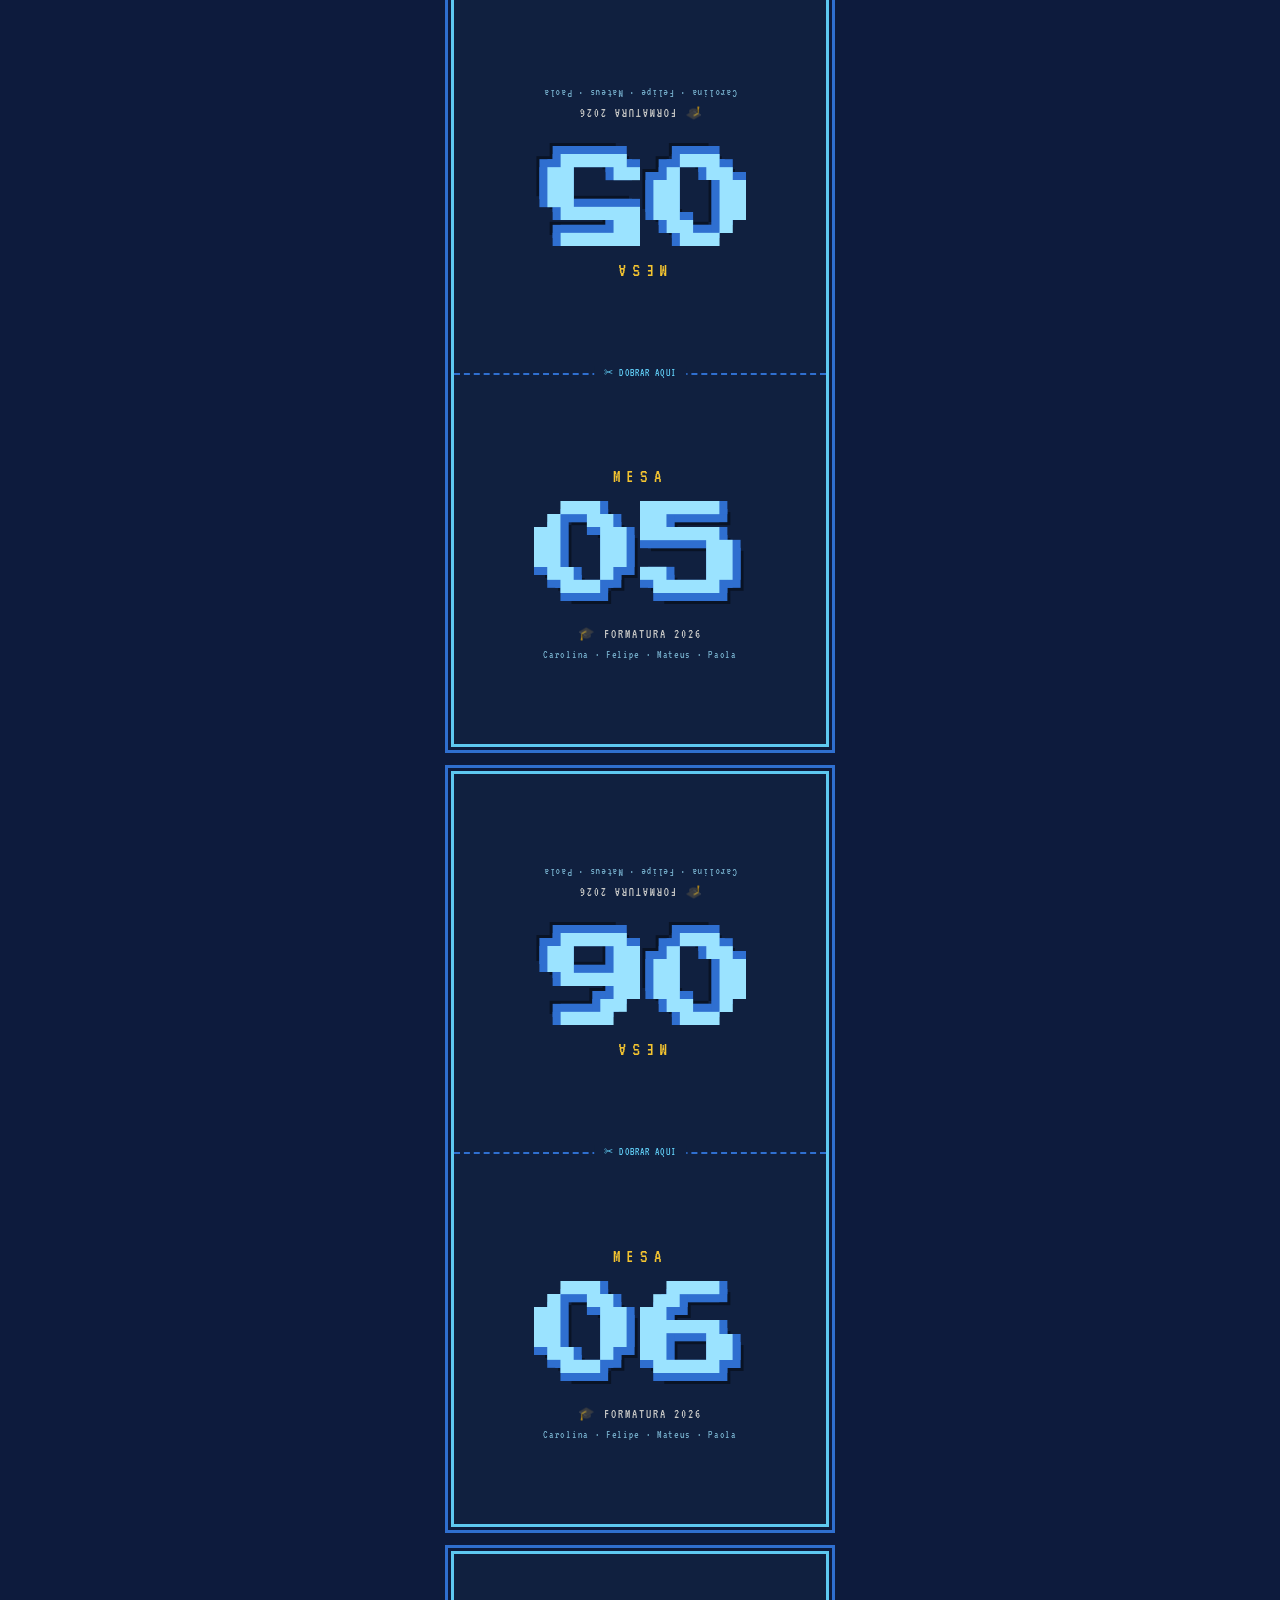
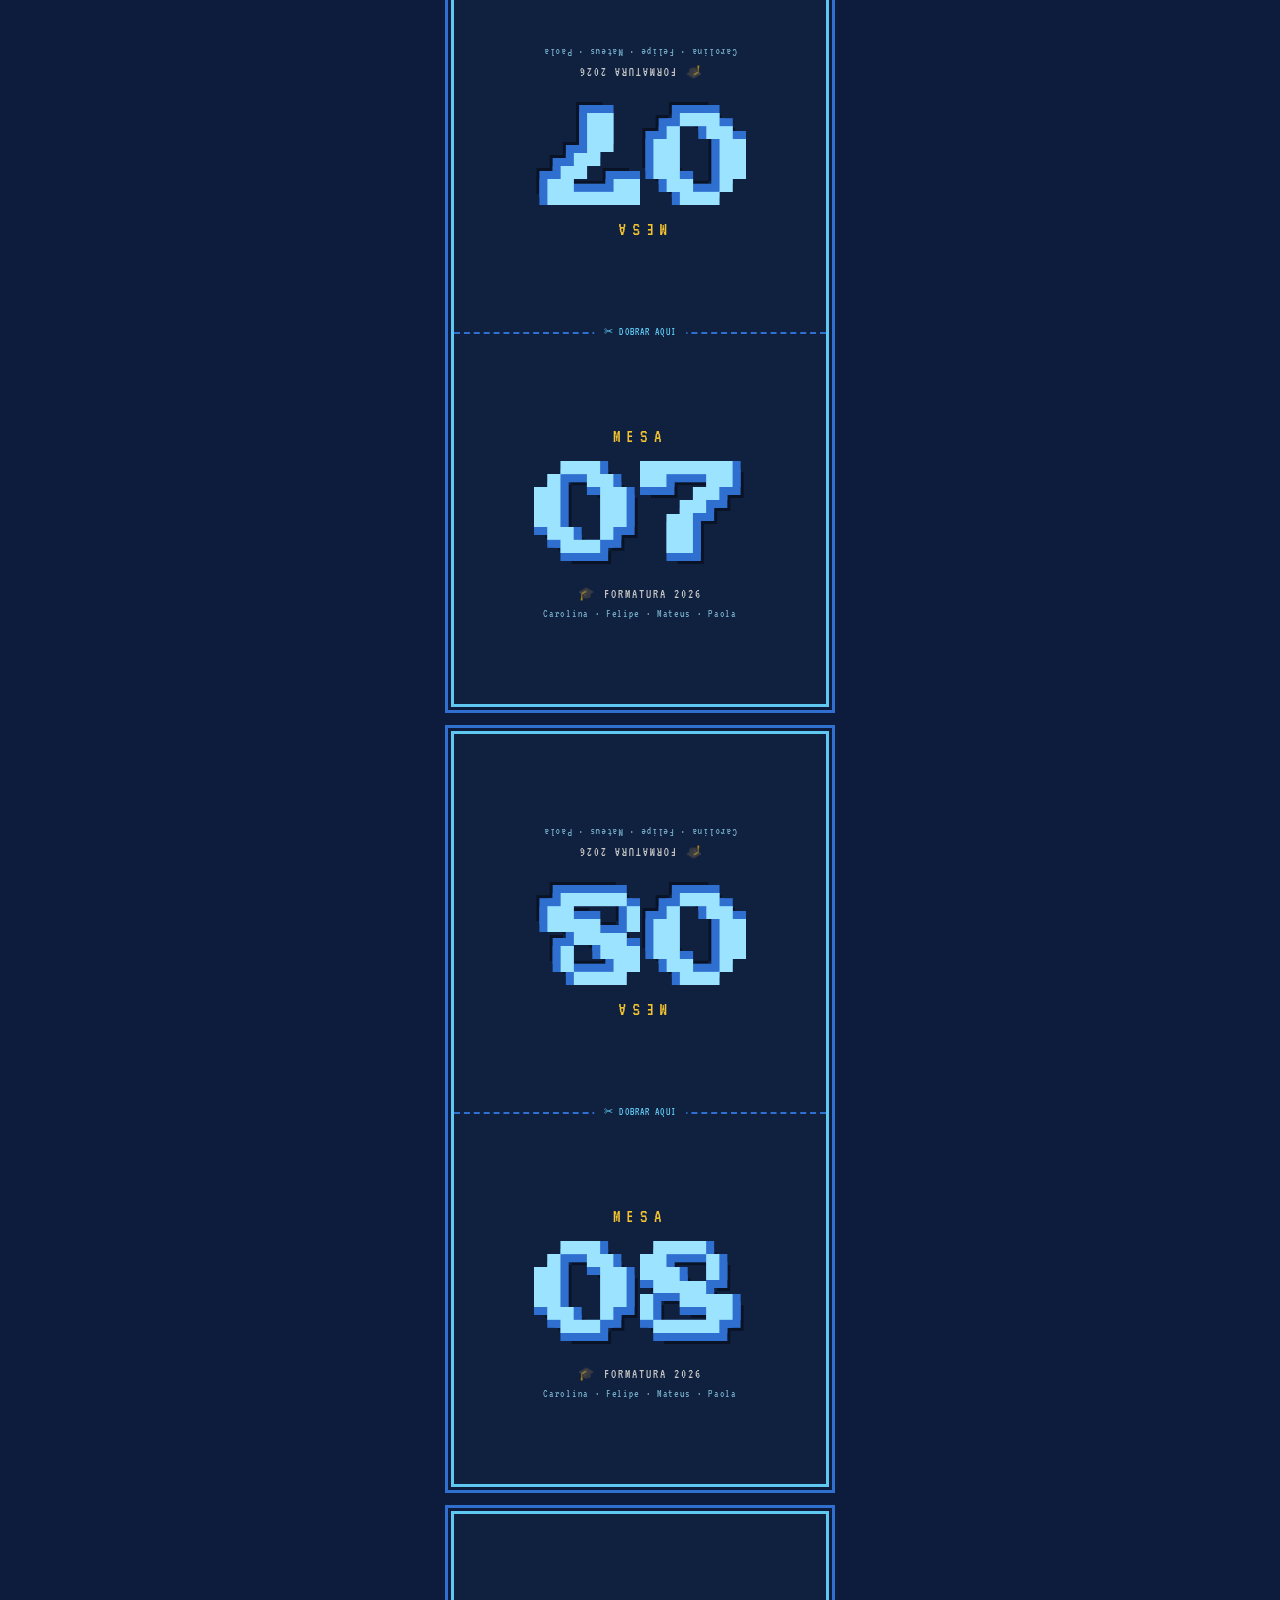
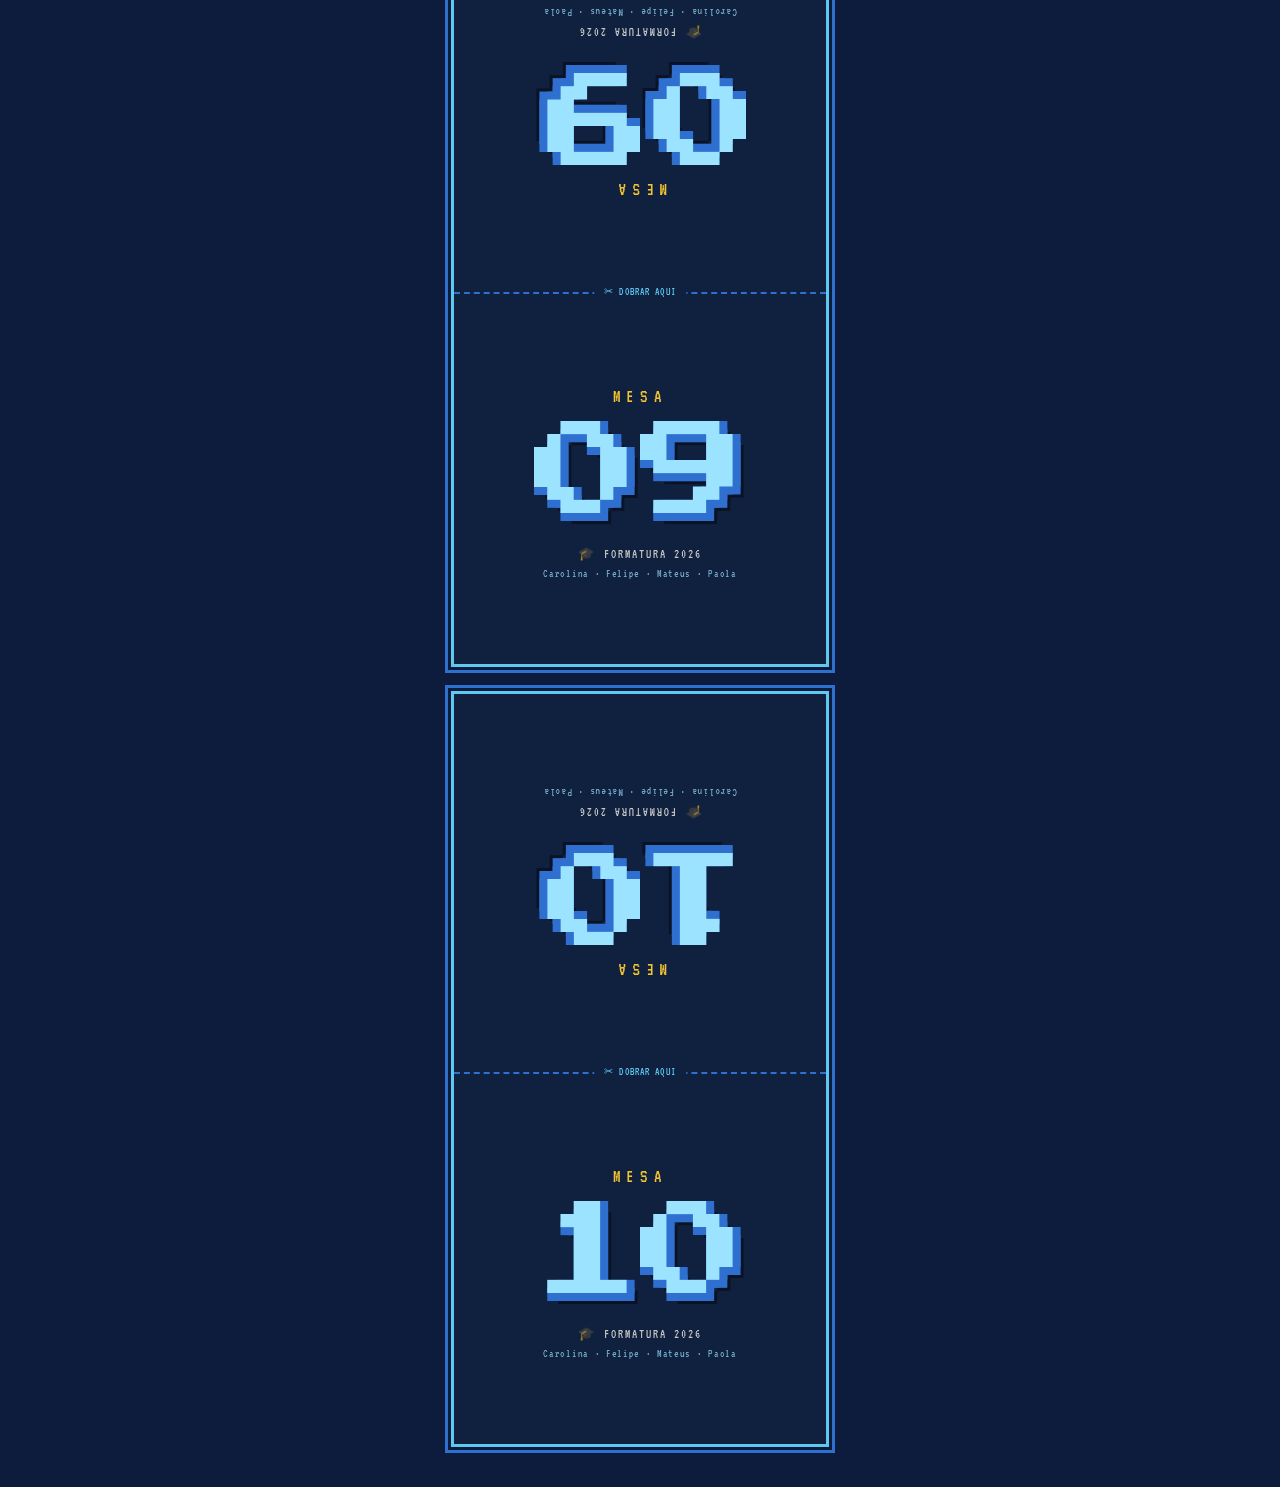
<file: mesas.html>
<!DOCTYPE html>
<html lang="pt-BR">

<head>
  <meta charset="UTF-8">
  <title>Números das Mesas - Formatura 2026</title>

  <link rel="preconnect" href="https://fonts.googleapis.com">
  <link rel="preconnect" href="https://fonts.gstatic.com" crossorigin>
  <link rel="stylesheet"
    href="https://fonts.googleapis.com/css2?family=Press+Start+2P&family=VT323&display=swap">

  <style>
    :root {
      --bg-deep: #0d1b3d;
      --panel: #10203f;
      --panel-light: #182d5c;
      --purple: #2f6fd0;
      --cyan: #5ec8f0;
      --cyan-bright: #9be3ff;
      --gold: #f4c430;
      --cream: #f2efe6;
      --shadow-hard: 6px 6px 0 rgba(0, 0, 0, .55);
    }

    * {
      margin: 0;
      padding: 0;
      box-sizing: border-box;
    }

    @page {
      /* Symmetric A-frame: two 10x10cm panels joined by a center fold.
         The fold itself is what makes it self-standing (the two panels
         lean apart into an inverted V) — no separate base tab needed.
         No margin, so the printable area is exactly 100mm x 200mm and the
         fold lands exactly at the midpoint. */
      size: 100mm 200mm;
      margin: 0;
    }

    html,
    body {
      background: var(--bg-deep);
      color: var(--cream);
      font-family: "VT323", monospace;
    }

    body {
      padding: 16px;
    }

    /* -------- on-screen only instructions -------- */
    .print-note {
      max-width: 700px;
      margin: 0 auto 20px;

      text-align: center;
      font-size: 1.1rem;
      color: var(--cyan-bright);
      opacity: .8;
    }

    /* -------- one marker card = one printed page -------- */
    .table-card {
      max-width: 100mm;
      margin: 0 auto 24px;

      background: var(--panel);
      border: 3px solid var(--cyan);
      box-shadow:
        0 0 0 3px var(--bg-deep),
        0 0 0 6px var(--purple),
        var(--shadow-hard);

      /* fixed height (not min-height) so the two halves below are forced
         to exactly 100mm each instead of growing with content */
      height: 200mm;

      display: flex;
      flex-direction: column;
    }

    .tent-half {
      flex: 0 0 100mm;
      overflow: hidden;

      display: flex;
      flex-direction: column;
      align-items: center;
      justify-content: center;

      padding: 6mm;
    }

    /* upside down so it reads right-side-up once the card is folded and stood up */
    .tent-half--top {
      transform: rotate(180deg);
    }

    .fold-line {
      position: relative;

      height: 0;
      border-top: 2px dashed var(--purple);
    }

    .fold-line::after {
      content: "✂ DOBRAR AQUI";
      position: absolute;
      top: -9px;
      left: 50%;
      transform: translateX(-50%);

      background: var(--panel);
      padding: 0 10px;

      font-size: .7rem;
      letter-spacing: .1em;
      color: var(--cyan);
    }

    .tent-label {
      font-family: "VT323", monospace;
      text-transform: uppercase;
      letter-spacing: .3em;
      font-size: 5mm;
      color: var(--gold);

      margin-bottom: 4mm;
    }

    .tent-number {
      font-family: "Press Start 2P", monospace;
      font-size: 28mm;
      line-height: 1;
      color: var(--cyan-bright);
      text-shadow:
        2mm 0 0 var(--purple),
        0 2mm 0 var(--purple),
        2mm 2mm 0 var(--purple),
        3mm 3mm 0 rgba(0, 0, 0, .4);
    }

    .tent-tag {
      margin-top: 5mm;

      font-family: "VT323", monospace;
      text-transform: uppercase;
      letter-spacing: .15em;
      font-size: 3.5mm;
      color: var(--cream);
      opacity: .8;
    }

    .tent-names {
      margin-top: 2mm;

      font-family: "VT323", monospace;
      letter-spacing: .06em;
      font-size: 3mm;
      color: var(--cyan-bright);
      opacity: .7;
    }

    /* -------- print rules -------- */
    @media print {

      html,
      body {
        -webkit-print-color-adjust: exact;
        print-color-adjust: exact;
        background: var(--bg-deep) !important;
      }

      body {
        padding: 0;
      }

      .print-note {
        display: none;
      }

      .table-card {
        max-width: 100%;
        margin: 0;
        box-shadow: none;

        break-after: page;
        page-break-after: always;
      }

      .table-card:last-child {
        break-after: auto;
        page-break-after: auto;
      }

      .fold-line::after {
        display: none;
      }

      .fold-line {
        border-top-width: 1px;
      }
    }
  </style>
</head>

<body>
  <p class="print-note">
    Imprima em papel 10x20cm, corte a borda e dobre ao meio pela linha pontilhada — o número fica de cabeça pra cima
    dos dois lados quando a mesa fica em pé.
  </p>

  <div id="cards"></div>

  <script>
    const TOTAL_TABLES = 10;
    const container = document.getElementById("cards");

    for (let i = 1; i <= TOTAL_TABLES; i++) {
      const number = String(i).padStart(2, "0");

      const card = document.createElement("div");
      card.className = "table-card";

      card.innerHTML = `
        <div class="tent-half tent-half--top">
          <div class="tent-label">Mesa</div>
          <div class="tent-number">${number}</div>
          <div class="tent-tag">🎓 Formatura 2026</div>
          <div class="tent-names">Carolina · Felipe · Mateus · Paola</div>
        </div>

        <div class="fold-line"></div>

        <div class="tent-half tent-half--bottom">
          <div class="tent-label">Mesa</div>
          <div class="tent-number">${number}</div>
          <div class="tent-tag">🎓 Formatura 2026</div>
          <div class="tent-names">Carolina · Felipe · Mateus · Paola</div>
        </div>
      `;

      container.appendChild(card);
    }
  </script>
</body>

</html>
</file>
